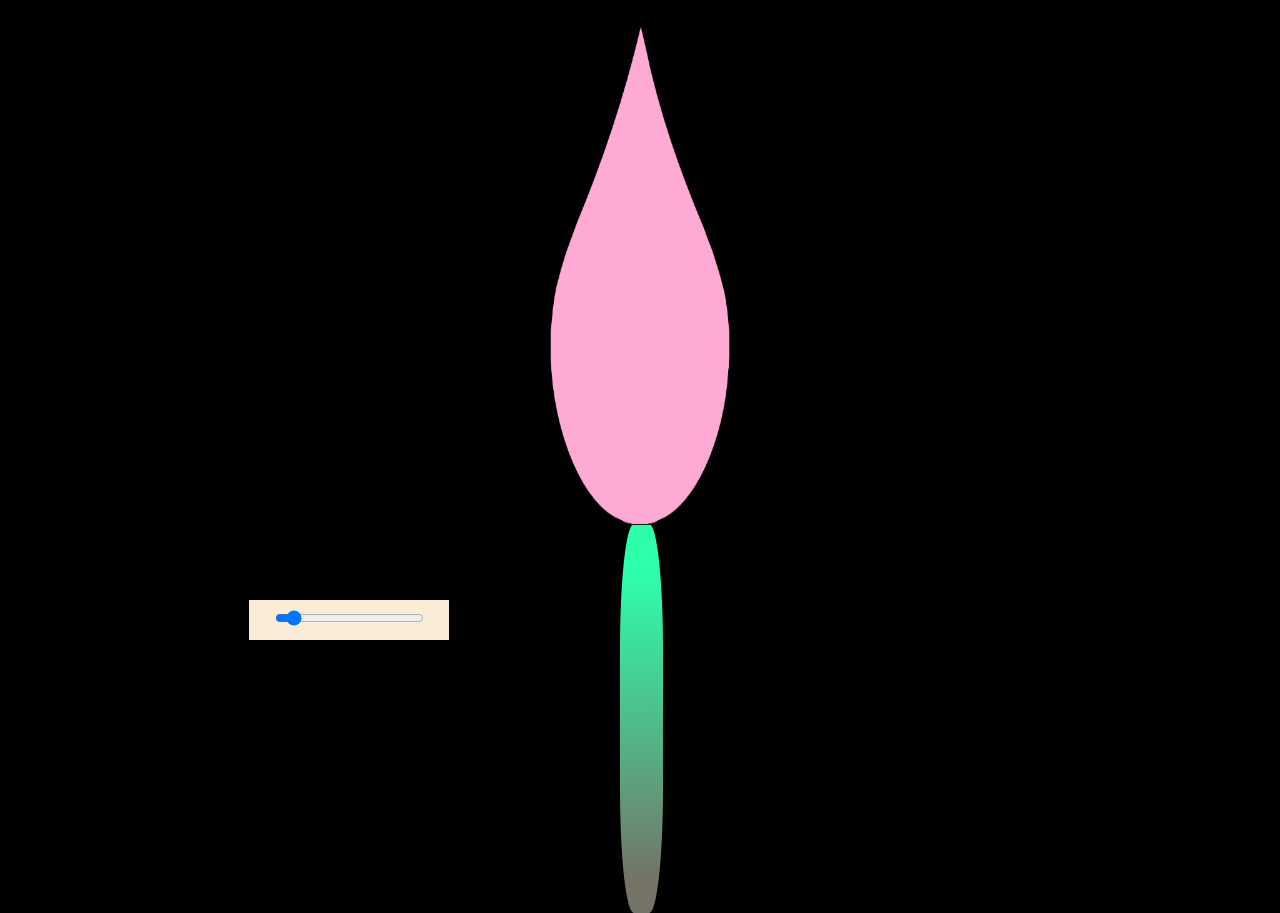
<file: index.html>
<!DOCTYPE html>
<html lang="en">
  <head>
    <meta charset="UTF-8" />
    <meta http-equiv="X-UA-Compatible" content="IE=edge" />
    <meta name="viewport" content="width=device-width, initial-scale=1.0" />
    <title>Blooming lotus</title>
    <link rel="stylesheet" href="index.css" />
  </head>
  <body>
    <div id="div1">
      <input type="range" id="range" min="0" max="62" value="1" />
    </div>
    <div id="container">
      <div class="rotate" id="bud">
        <img id="petal1" src="lotusimage.png" alt="Lotuspetal" />
      </div>

      <div class="rotate" id="peta1">
        <img id="petal2" src="lotusimage.png" alt="Lotuspetal" />
      </div>
      <div class="rotate" id="peta2">
        <img id="petal3" src="lotusimage.png" alt="Lotuspetal" />
      </div>
      <div class="rotate" id="peta3">
        <img id="petal4" src="lotusimage.png" alt="Lotuspetal" />
      </div>

      <div class="rotate" id="peta4">
        <img id="petal5" src="lotusimage.png" alt="Lotuspetal" />
      </div>
      <div class="rotate" id="peta5">
        <img id="petal6" src="lotusimage.png" alt="Lotuspetal" />
      </div>
      <div class="rotate" id="peta6">
        <img id="petal7" src="lotusimage.png" alt="Lotuspetal" />
      </div>
      <div id="stem"></div>
    </div>
    <script src="index.js"></script>
  </body>
</html>
</file>
<file: index.css>
* {
  margin: 0px;
  padding: 0px;
}
body {
  background-color: black;
}

#div1 {
  width: 200px;
  height: 40px;
  background-color: antiquewhite;

  position: absolute;
  top: 50%;
  left: 50%;
  margin-top: 150px;
  margin-left: -391px;

  z-index: 7;
}
input {
  display: block;
  z-index: 7;
  padding: 10px;
  outline: none;
  margin: 0 auto;
}

img {
  width: 180px;
  height: 500px;
  position: absolute;
  top: 50%;
  left: 50%;
  margin-top: -425px;
  margin-left: -90px;
}
#petal1 {
  /*transform is one of the useful style attribute with this we can shift the origin to different positions*/
  transform-origin: 50% 100% 0px;
  /* transform: rotate(-20deg); */
  z-index: 4;
}
#petal2 {
  transform-origin: 50% 100% 0px;
  /* transform: rotate(20deg); */
  z-index: 4;
}
#petal3 {
  transform-origin: 50% 100% 0px;
  /* transform: rotate(-40deg); */
  z-index: 3;
}
#petal4 {
  transform-origin: 50% 100% 0px;
  /* transform: rotate(40deg); */
  z-index: 3;
}
#petal5 {
  transform-origin: 50% 100% 0px;
  /* transform: rotate(-60deg); */
  z-index: 2;
}
#petal6 {
  transform-origin: 50% 100% 0px;
  /* transform: rotate(60deg); */
  z-index: 2;
}
#petal7 {
  transform-origin: 50% 100% 0px;
  z-index: 5;
}
#stem {
  width: 43px;
  height: 389px;
  /* i used multiple gradient in order to make stem a little attractive*/
  background-image: linear-gradient(
    180.5deg,
    rgba(46, 255, 171, 1) 12.3%,
    rgba(252, 251, 222, 0.46) 92%
  );
  margin-top: 200px;
  position: absolute;
  top: 50%;
  left: 50%;
  margin-top: 74px;
  margin-left: -20.5px;
  border-radius: 32%;

  z-index: -1;
}
</file>
<file: lotus3.css>
* {
  margin: 0px;
  padding: 0px;
}
body {
  background-color: black;
}

#div1 {
  width: 200px;
  height: 40px;
  background-color: antiquewhite;

  position: absolute;
  top: 50%;
  left: 50%;
  margin-top: 150px;
  margin-left: -391px;

  z-index: 7;
}
input {
  display: block;
  z-index: 7;
  padding: 10px;
  outline: none;
  margin: 0 auto;
}

img {
  width: 180px;
  height: 500px;
  position: absolute;
  top: 50%;
  left: 50%;
  margin-top: -425px;
  margin-left: -90px;
}
#petal1 {
  /*transform is one of the useful style attribute with this we can shift the origin to different positions*/
  transform-origin: 50% 100% 0px;
  /* transform: rotate(-20deg); */
  z-index: 4;
}
#petal2 {
  transform-origin: 50% 100% 0px;
  /* transform: rotate(20deg); */
  z-index: 4;
}
#petal3 {
  transform-origin: 50% 100% 0px;
  /* transform: rotate(-40deg); */
  z-index: 3;
}
#petal4 {
  transform-origin: 50% 100% 0px;
  /* transform: rotate(40deg); */
  z-index: 3;
}
#petal5 {
  transform-origin: 50% 100% 0px;
  /* transform: rotate(-60deg); */
  z-index: 2;
}
#petal6 {
  transform-origin: 50% 100% 0px;
  /* transform: rotate(60deg); */
  z-index: 2;
}
#petal7 {
  transform-origin: 50% 100% 0px;
  z-index: 5;
}
#stem {
  width: 43px;
  height: 389px;
  /* i used multiple gradient in order to make stem a little attractive*/
  background-image: linear-gradient(
    180.5deg,
    rgba(46, 255, 171, 1) 12.3%,
    rgba(252, 251, 222, 0.46) 92%
  );
  margin-top: 200px;
  position: absolute;
  top: 50%;
  left: 50%;
  margin-top: 74px;
  margin-left: -20.5px;
  border-radius: 32%;

  z-index: -1;
}
</file>
